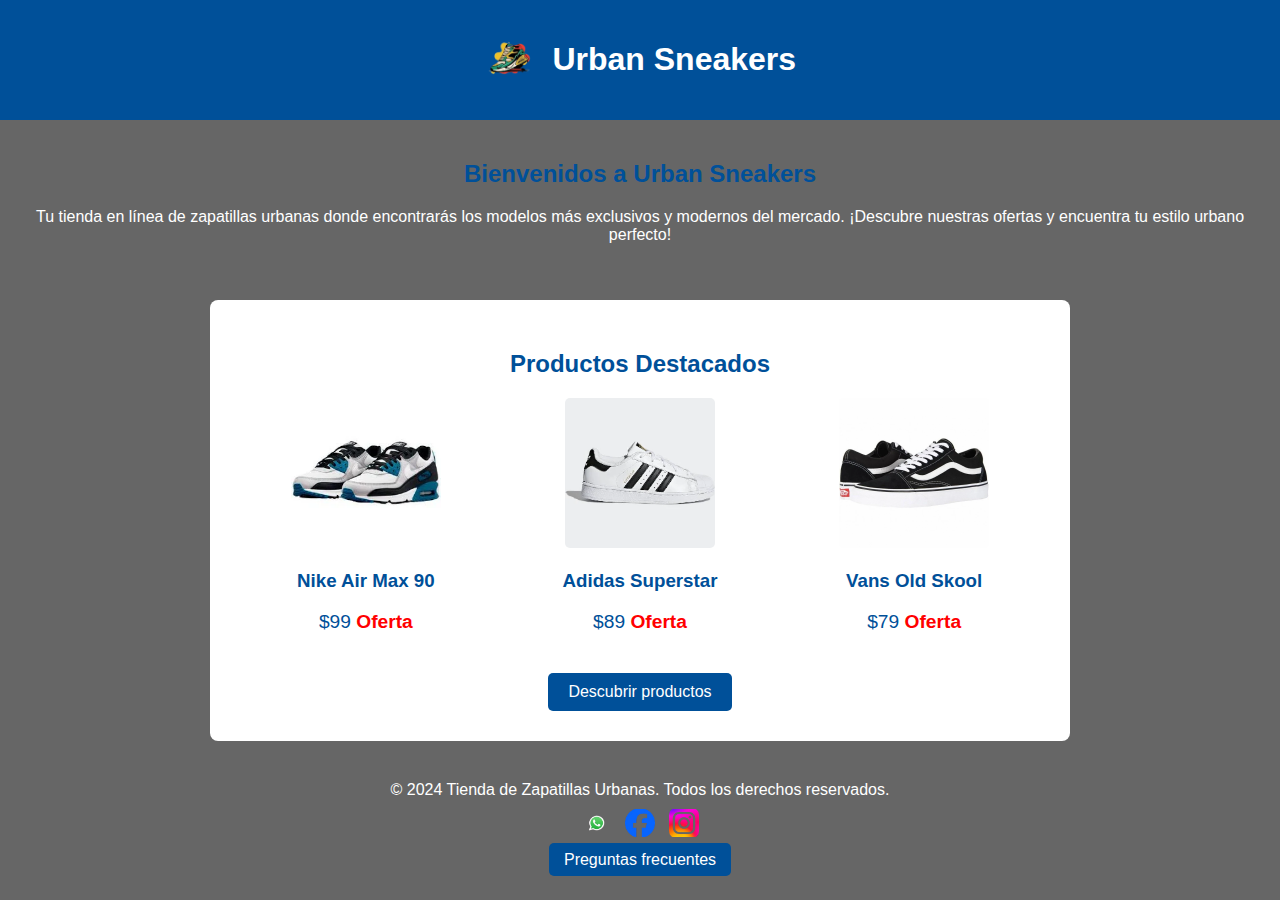
<file: html/home.html>
<!DOCTYPE html>
<html lang="es">
<head>
    <meta charset="UTF-8">
    <meta name="viewport" content="width=device-width, initial-scale=1.0">
    <title>Urban Sneakers - Home</title>
    <link rel="stylesheet" href="../css/home.css">
</head>
<body>
    <!-- Header con logo y nombre -->
    <header>
        <div class="logo">
            <img src="../asets/download-removebg-preview.png" alt="Logo Urban Sneakers" class="logo">
            <h1>Urban Sneakers</h1>
        </div>
    </header>

    <!-- Sección Descripción -->
    <section class="descripcion">
        <h2>Bienvenidos a Urban Sneakers</h2>
        <p>Tu tienda en línea de zapatillas urbanas donde encontrarás los modelos más exclusivos y modernos del mercado. ¡Descubre nuestras ofertas y encuentra tu estilo urbano perfecto!</p>
    </section>

    <!-- Sección de Productos Destacados -->
    <section class="productos-destacados">
        <h2>Productos Destacados</h2>
        <div class="productos">
            <div class="producto">
                <img src="../asets/nike Air Max 90.webp" alt="Producto 1">
                <h3>Nike Air Max 90</h3>
                <p class="precio">$99 <span class="oferta">Oferta</span></p>
                <a href="./detalleProducto.html"></a>
            </div>
            <div class="producto">
                <img src="../asets/adidas superstars.webp" alt="Producto 2">
                <h3>Adidas Superstar</h3>
                <p class="precio">$89 <span class="oferta">Oferta</span></p>
            </div>
            <div class="producto">
                <img src="../asets/Vans Old Skool Classic.webp" alt="Producto 3">
                <h3>Vans Old Skool</h3>
                <p class="precio">$79 <span class="oferta">Oferta</span></p>
            </div>
        </div>
        <a href="index.html" class="boton-descubrir">Descubrir productos</a>
    </section>

    <!-- Footer -->
    <footer>
        <p>© 2024 Tienda de Zapatillas Urbanas. Todos los derechos reservados.</p>
        
        <div class="redes-sociales">
            <a href="asets/wasap.png" target="_blank"><img src="../asets/wasap.png" alt="WhatsApp"></a>
            <a href="asets/facebo.png" target="_blank"><img src="../asets/facebo.png" alt="Facebook"></a>
            <a href="asets/intrag.png" target="_blank"><img src="../asets/intrag.png" alt="Instagram"></a>
        </div>
        
        <div class="preguntas-frecuentes">
            <a href="./preguntasFrecu.html" class="boton-preguntas">Preguntas frecuentes</a>
        </div>
    </footer>
</body>
</html>
</file>
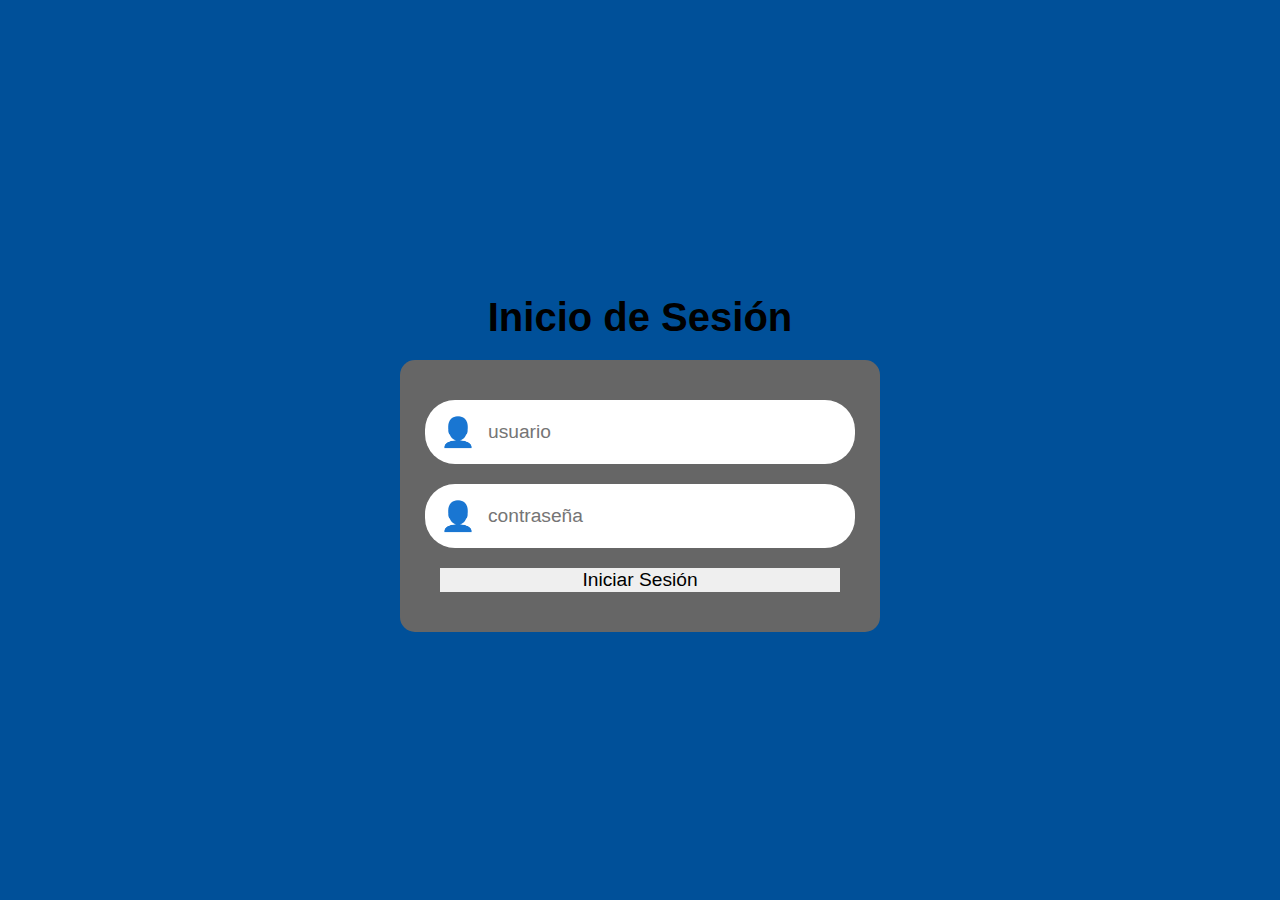
<file: html/login.html>
<!DOCTYPE html>
<html lang="es">

<head>
    <meta charset="UTF-8">
    <meta name="viewport" content="width=device-width, initial-scale=1.0">
    <title>Formulario de Login</title>
    <link rel="stylesheet" href="../css/login.css"> <!-- Enlace al archivo CSS -->
</head>

<body>
    <h1 class="titulo">Inicio de Sesión</h1> <!-- Título encima del cuadro -->
    <div class="contenedor">
        <form id="login-form" class="formulario"> <!-- ID agregado al formulario -->
            <div class="campo">
                <span class="icono">👤</span>
                <input type="text" id="usuario" placeholder="usuario"> <!-- ID agregado -->
            </div>
            <div class="campo">
                <span class="icono">👤</span>
                <input type="password" id="contrasena" placeholder="contraseña"> <!-- ID agregado -->
            </div>
            <input type="submit" value="Iniciar Sesión"> <!-- Botón debajo de los campos -->
        </form>
    </div>

    <script src="../js/login.js"></script>
</body>

</html>
</file>
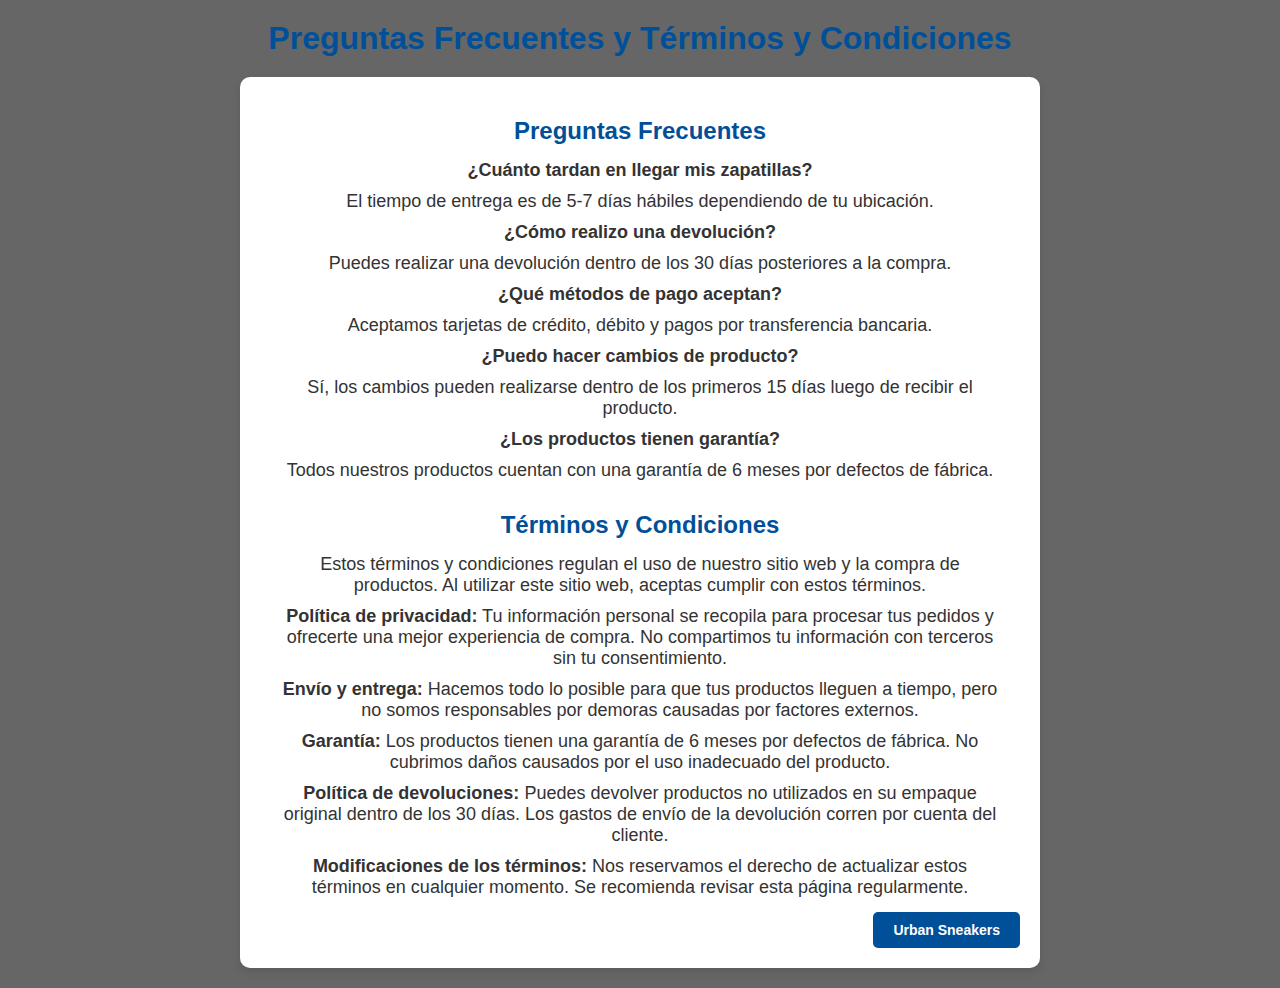
<file: html/preguntasFrecu.html>
<!DOCTYPE html>
<html lang="es">

<head>
    <meta charset="UTF-8">
    <meta name="viewport" content="width=device-width, initial-scale=1.0">
    <title>Preguntas Frecuentes y Términos y Condiciones</title>
    <link rel="stylesheet" href="../css/preguntasFrecu.css">
</head>

<body>
    <div class="page-container">
        <header>
            <h1>Preguntas Frecuentes y Términos y Condiciones</h1>
        </header>

        <main class="contenido">
            <section class="faq">
                <h2>Preguntas Frecuentes</h2>
                <p><strong>¿Cuánto tardan en llegar mis zapatillas?</strong></p>
                <p>El tiempo de entrega es de 5-7 días hábiles dependiendo de tu ubicación.</p>
                <p><strong>¿Cómo realizo una devolución?</strong></p>
                <p>Puedes realizar una devolución dentro de los 30 días posteriores a la compra.</p>
                <p><strong>¿Qué métodos de pago aceptan?</strong></p>
                <p>Aceptamos tarjetas de crédito, débito y pagos por transferencia bancaria.</p>
                <p><strong>¿Puedo hacer cambios de producto?</strong></p>
                <p>Sí, los cambios pueden realizarse dentro de los primeros 15 días luego de recibir el producto.</p>
                <p><strong>¿Los productos tienen garantía?</strong></p>
                <p>Todos nuestros productos cuentan con una garantía de 6 meses por defectos de fábrica.</p>
            </section>

            <section class="terminos">
                <h2>Términos y Condiciones</h2>
                <p>Estos términos y condiciones regulan el uso de nuestro sitio web y la compra de productos. Al
                    utilizar este sitio web, aceptas cumplir con estos términos.</p>
                <p><strong>Política de privacidad:</strong> Tu información personal se recopila para procesar tus
                    pedidos y ofrecerte una mejor experiencia de compra. No compartimos tu información con terceros sin
                    tu consentimiento.</p>
                <p><strong>Envío y entrega:</strong> Hacemos todo lo posible para que tus productos lleguen a tiempo,
                    pero no somos responsables por demoras causadas por factores externos.</p>
                <p><strong>Garantía:</strong> Los productos tienen una garantía de 6 meses por defectos de fábrica. No
                    cubrimos daños causados por el uso inadecuado del producto.</p>
                <p><strong>Política de devoluciones:</strong> Puedes devolver productos no utilizados en su empaque
                    original dentro de los 30 días. Los gastos de envío de la devolución corren por cuenta del cliente.
                </p>
                <p><strong>Modificaciones de los términos:</strong> Nos reservamos el derecho de actualizar estos
                    términos en cualquier momento. Se recomienda revisar esta página regularmente.</p>
            </section>
        </main>

        <a href="index.html" class="urban-sneakers-btn">Urban Sneakers</a>
    </div>
</body>

</html>
</file>
<file: css/home.css>
/* Archivo: styles.css */

/* Configuración general */
body {
    font-family: "Arial Black", sans-serif;
    margin: 0;
    padding: 0;
    background-color: #666666;
    color: #005099;
    text-align: center;
}

/* Header */
header {
    background-color: #005099;
    color: white;
    padding: 20px;
}

header .logo {
    display: flex;
    align-items: center;
    justify-content: center;
}

header .logo img {
    height: 50px;
    margin-right: 15px;
}

/* Sección Descripción */
.descripcion {
    background-color: #666666;
    padding: 20px;
}

.descripcion h2 {
    color: #005099;
}

.descripcion p {
    color: white;
}

/* Sección de Productos Destacados */
.productos-destacados {
    background-color: white;
    padding: 30px;
    margin: 20px auto;
    border-radius: 8px;
    max-width: 800px;
}

.productos-destacados h2 {
    color: #005099;
}

.productos {
    display: flex;
    justify-content: space-around;
    gap: 20px;
}

.producto {
    text-align: center;
}

.producto img {
    width: 150px;
    border-radius: 5px;
}

.precio {
    font-size: 1.2em;
    color: #005099;
}

.oferta {
    color: red;
    font-weight: bold;
}

.boton-descubrir {
    display: inline-block;
    margin-top: 20px;
    padding: 10px 20px;
    background-color: #005099;
    color: white;
    text-decoration: none;
    border-radius: 5px;
}

/* Footer */
footer {
    background-color: #666666;
    color: white;
    padding: 20px;
    margin-top: 20px;
}

footer p {
    margin: 0;
}

.redes-sociales {
    margin-top: 10px;
}

.redes-sociales a img {
    width: 30px;
    margin: 0 5px;
}

.preguntas-frecuentes {
    margin-top: 10px;
}

.boton-preguntas {
    color: white;
    text-decoration: none;
    background-color: #005099;
    padding: 8px 15px;
    border-radius: 5px;
}
</file>
<file: css/login.css>
/* Estilos generales */
body {
    margin: 0;
    padding: 0;
    height: 100vh;
    background-color: #005099; /* Fondo azul */
    display: flex;
    flex-direction: column;
    justify-content: center;
    align-items: center;
    font-family: Arial, sans-serif;
}

.titulo {
    color: black; /* Título en negro */
    font-size: 2.5em;
    margin-bottom: 20px;
}

.contenedor {
    background-color: #666666; /* Fondo gris del cuadro */
    padding: 40px;
    border-radius: 15px;
    display: flex;
    justify-content: center;
    align-items: center;
    flex-direction: column;
    width: 400px;
    height: auto;
}

/* Estilo del formulario */
.formulario {
    display: flex;
    flex-direction: column;
    align-items: center;
    width: 100%;
}

.campo {
    display: flex;
    align-items: center;
    margin-bottom: 20px;
    border-radius: 30px;
    background-color: white;
    padding: 15px;
    width: 100%;
}

/* Estilo del icono */
.icono {
    font-size: 1.8em;
    color: black; /* Emoji de persona en negro */
    margin-right: 10px;
}

/* Estilo de los campos de texto */
input {
    border: none;
    outline: none;
    width: 100%;
    font-size: 1.2em;
}

/* Estilo del botón */
button {
    background-color: #005099;
    color: white;
    border: none;
    border-radius: 30px;
    padding: 15px;
    font-size: 1.2em;
    cursor: pointer;
    width: 100%;
    margin-top: 10px;
}

button:hover {
    background-color: #003d7a; /* Efecto hover en el botón */
}
</file>
<file: css/preguntasFrecu.css>
* {
    margin: 0;
    padding: 0;
    box-sizing: border-box;
    font-family: 'Arial Black', sans-serif;
}

body {
    background-color: #666666;
    color: #005099;
    display: flex;
    justify-content: center;
    align-items: center;
    min-height: 100vh;
    padding: 20px;
}

.page-container {
    position: relative;
    width: 100%;
    max-width: 800px;
    display: flex;
    flex-direction: column;
    align-items: center;
}

header h1 {
    font-size: 32px;
    color: #005099;
    text-align: center;
    margin-bottom: 20px;
}

.urban-sneakers-btn {
    position: absolute;
    bottom: 20px;
    right: 20px;
    background-color: #005099;
    color: white;
    padding: 10px 20px;
    border: none;
    cursor: pointer;
    font-weight: bold;
    font-size: 14px;
    border-radius: 5px;
    text-decoration: none;
}

.urban-sneakers-btn:hover {
    background-color: #004080;
}

.contenido {
    background-color: #ffffff;
    color: #005099;
    padding: 40px;
    border-radius: 10px;
    width: 100%;
    text-align: center;
    box-shadow: 0px 4px 8px rgba(0, 0, 0, 0.1);
}

.faq,
.terminos {
    margin-bottom: 30px;
}

h2 {
    font-size: 24px;
    margin-bottom: 15px;
}

p {
    color: #333333;
    font-size: 18px;
    margin: 10px 0;
}
</file>
